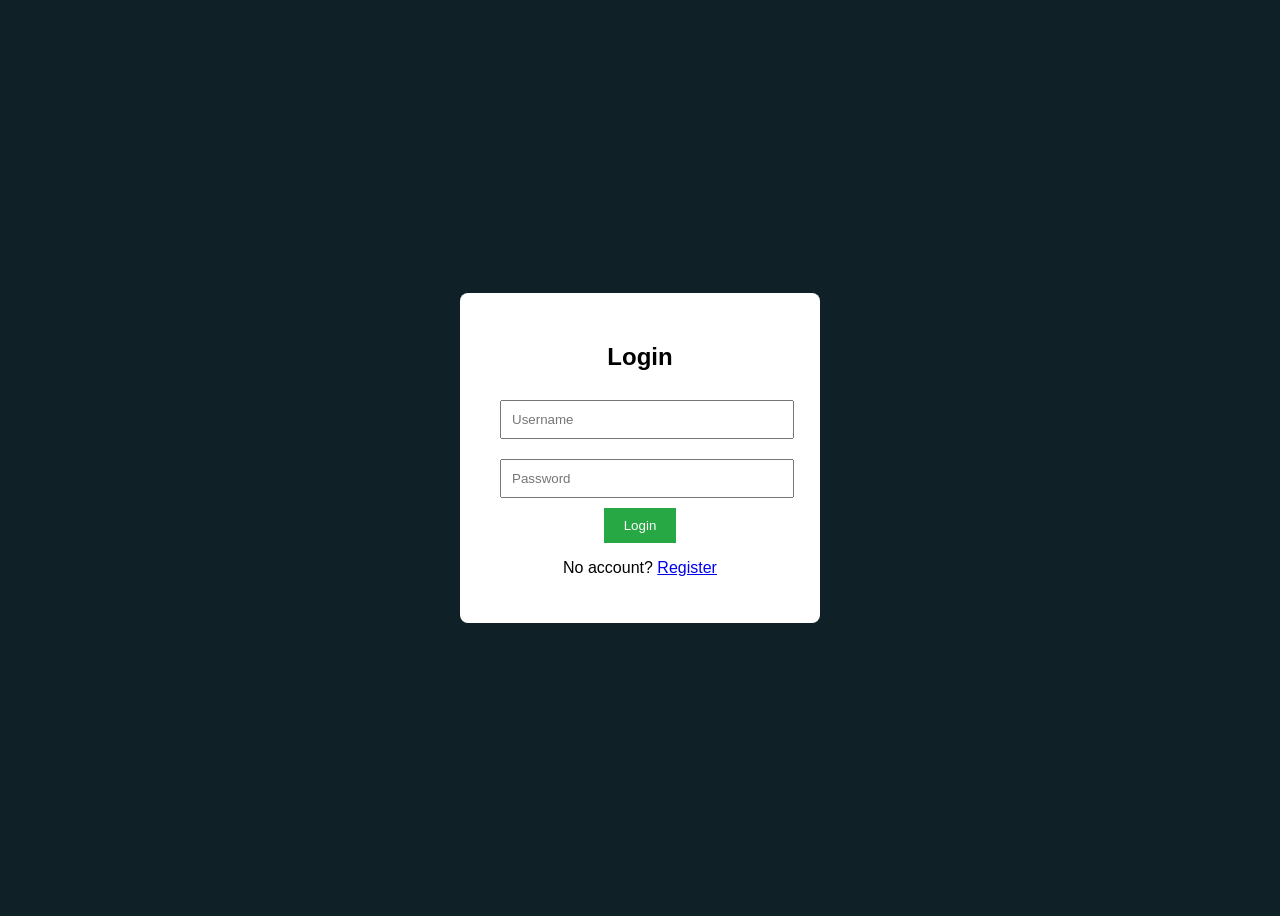
<file: level-2-login/index.html>
<!DOCTYPE html>
<html>
<head>
<title>Login</title>
<link rel="stylesheet" href="style.css">
</head>

<body>

<div class="container">
<h2>Login</h2>

<input type="text" id="loginUser" placeholder="Username">
<input type="password" id="loginPass" placeholder="Password">

<button onclick="login()">Login</button>

<p>No account? <a href="register.html">Register</a></p>
</div>

<script src="script.js"></script>

</body>
</html>
</file>
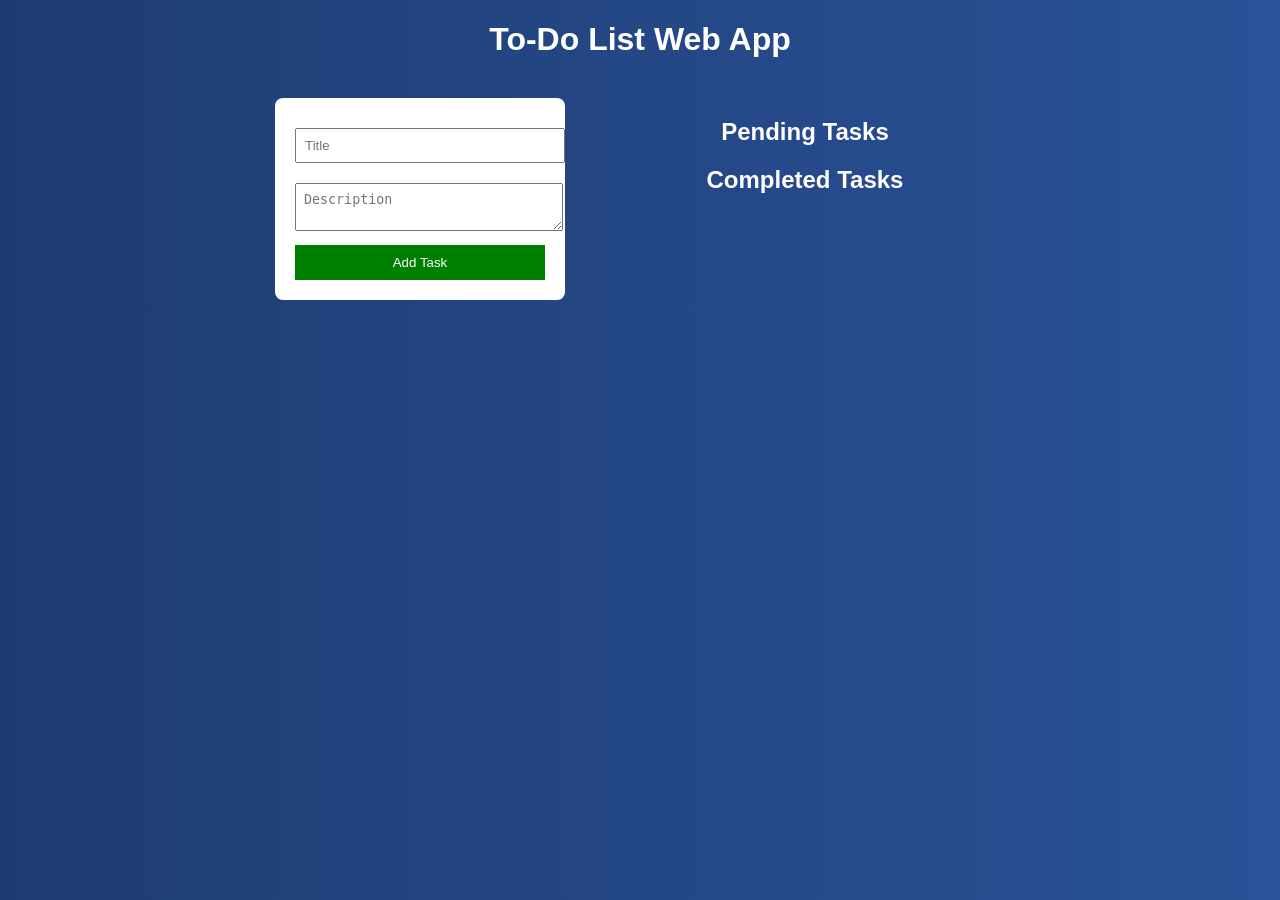
<file: level-2-todo/index.html>
<!DOCTYPE html>
<html lang="en">
<head>
<meta charset="UTF-8">
<title>To-Do List Web App</title>
<link rel="stylesheet" href="style.css">
</head>

<body>

<h1>To-Do List Web App</h1>

<div class="container">

<div class="form">
<input type="text" id="title" placeholder="Title">
<textarea id="desc" placeholder="Description"></textarea>
<button onclick="addTask()">Add Task</button>
</div>

<div class="tasks">
<h2>Pending Tasks</h2>
<ul id="pending"></ul>

<h2>Completed Tasks</h2>
<ul id="completed"></ul>
</div>

</div>

<script src="script.js"></script>

</body>
</html>
</file>
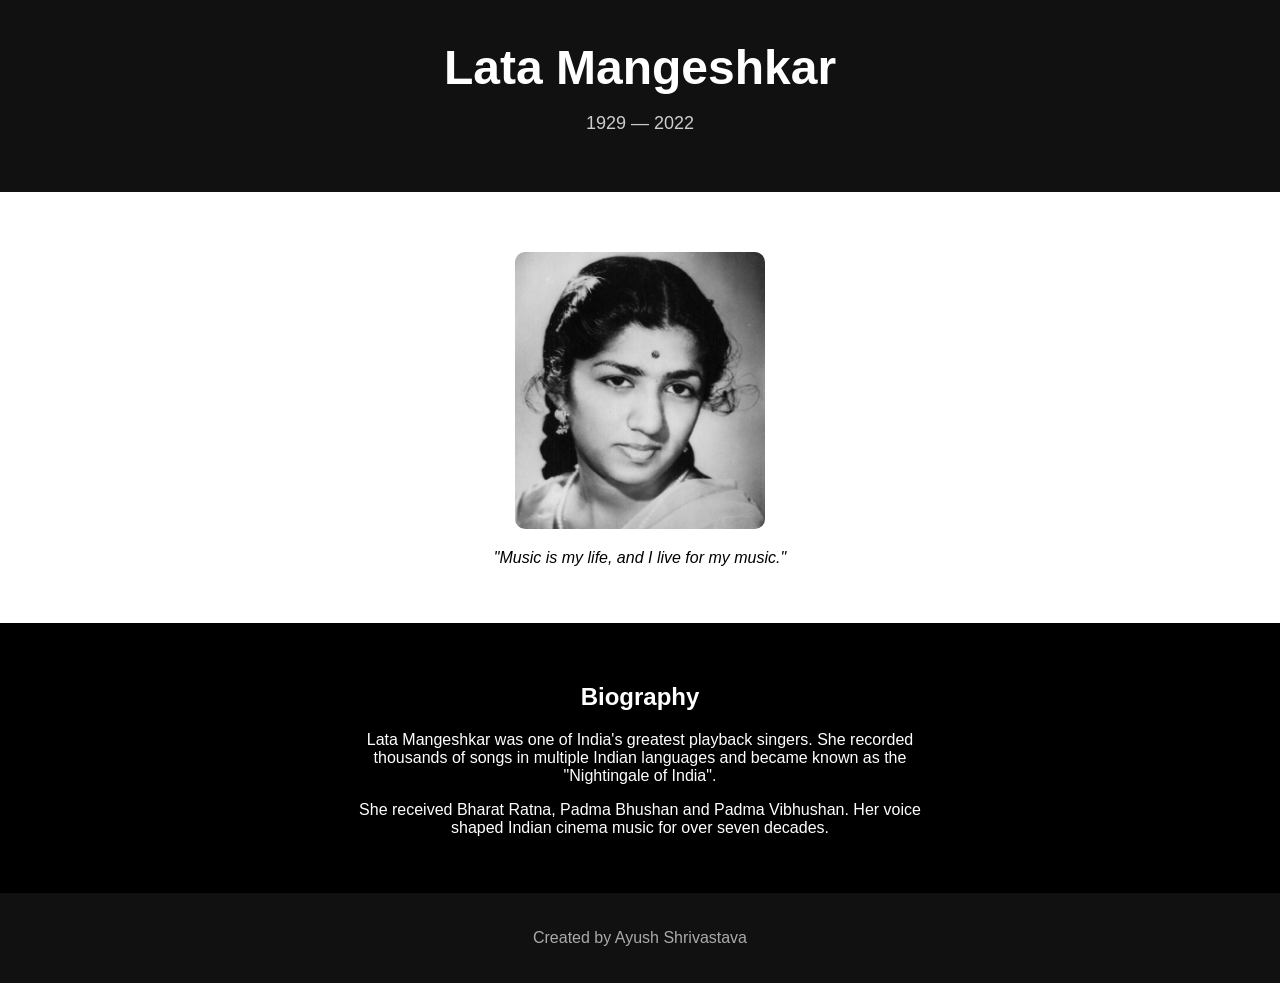
<file: level-2-tribute/index.html>
<!DOCTYPE html>
<html lang="en">
<head>
  <meta charset="UTF-8">
  <title>Lata Mangeshkar Tribute</title>
  <link rel="stylesheet" href="style.css">
</head>

<body>

  <header class="hero">
    <h1>Lata Mangeshkar</h1>
    <p>1929 — 2022</p>
  </header>

  <section class="image-section">
    <img src="images/lata.jpg" alt="Lata Mangeshkar" class="profile-img">
    <blockquote>
      "Music is my life, and I live for my music."
    </blockquote>
  </section>

  <section class="bio">
    <h2>Biography</h2>
    <p>
      Lata Mangeshkar was one of India's greatest playback singers.
      She recorded thousands of songs in multiple Indian languages
      and became known as the "Nightingale of India".
    </p>

    <p>
      She received Bharat Ratna, Padma Bhushan and Padma Vibhushan.
      Her voice shaped Indian cinema music for over seven decades.
    </p>
  </section>

  <footer>
    <p>Created by Ayush Shrivastava</p>
  </footer>

</body>
</html>
</file>
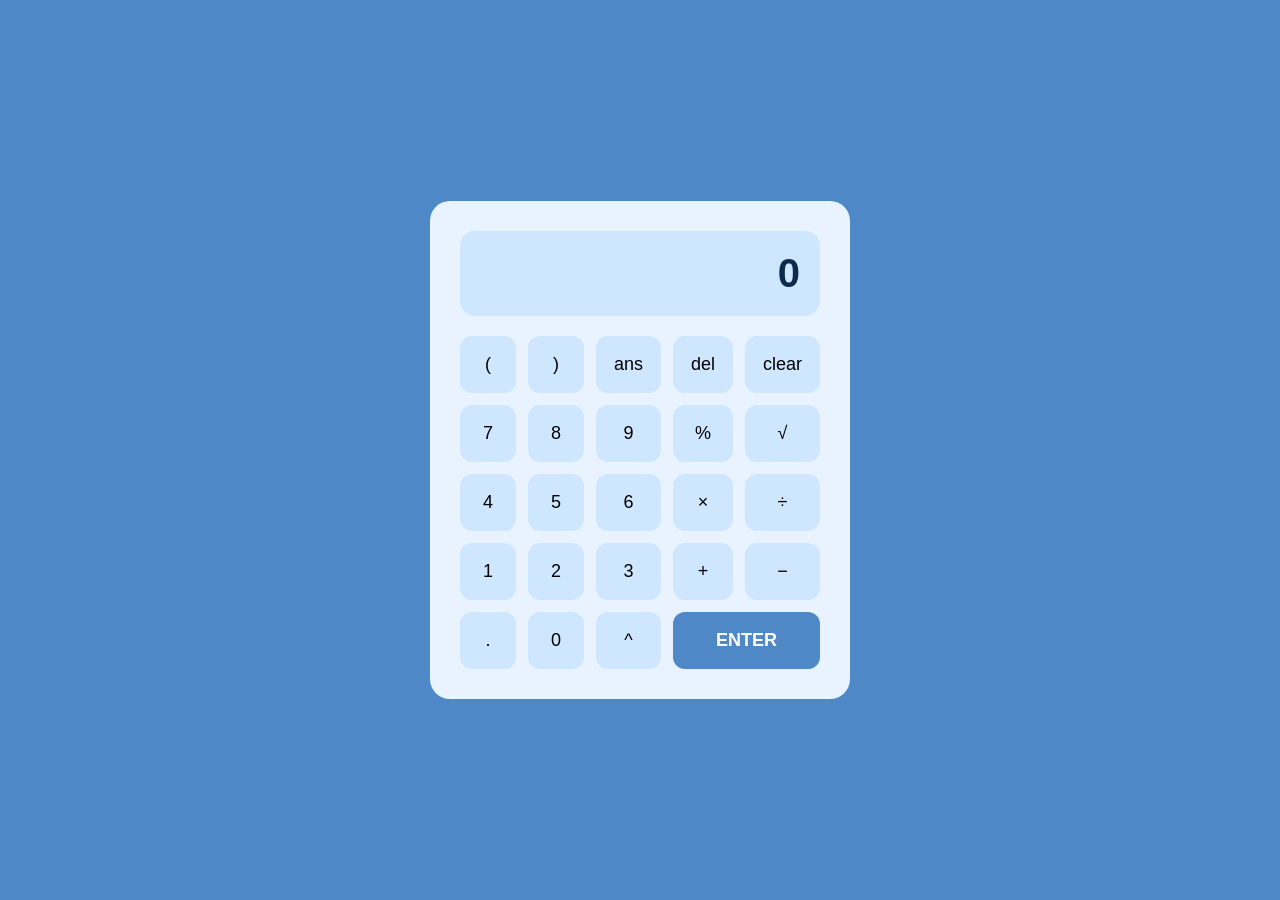
<file: Projetcs/level-2-calculator/index.html>
<!DOCTYPE html>
<html lang="en">
<head>
  <meta charset="UTF-8" />
  <meta name="viewport" content="width=device-width, initial-scale=1.0" />
  <title>Calculator</title>
  <link rel="stylesheet" href="style.css" />
</head>

<body>
  <div class="container">
    <div class="calculator">

      <div class="display">
        <div id="expression"></div>
        <div id="result">0</div>
      </div>

      <div class="buttons">

        <button onclick="append('(')">(</button>
        <button onclick="append(')')">)</button>
        <button onclick="calculate()">ans</button>
        <button onclick="del()">del</button>
        <button onclick="clearDisplay()">clear</button>

        <button onclick="append('7')">7</button>
        <button onclick="append('8')">8</button>
        <button onclick="append('9')">9</button>
        <button onclick="append('%')">%</button>
        <button onclick="append('Math.sqrt(')">√</button>

        <button onclick="append('4')">4</button>
        <button onclick="append('5')">5</button>
        <button onclick="append('6')">6</button>
        <button onclick="append('*')">×</button>
        <button onclick="append('/')">÷</button>

        <button onclick="append('1')">1</button>
        <button onclick="append('2')">2</button>
        <button onclick="append('3')">3</button>
        <button onclick="append('+')">+</button>
        <button onclick="append('-')">−</button>

        <button onclick="append('.')">.</button>
        <button onclick="append('0')">0</button>
        <button onclick="append('**')">^</button>

        <button class="enter" onclick="calculate()">ENTER</button>

      </div>
    </div>
  </div>

  <script src="script.js"></script>
</body>
</html>
</file>
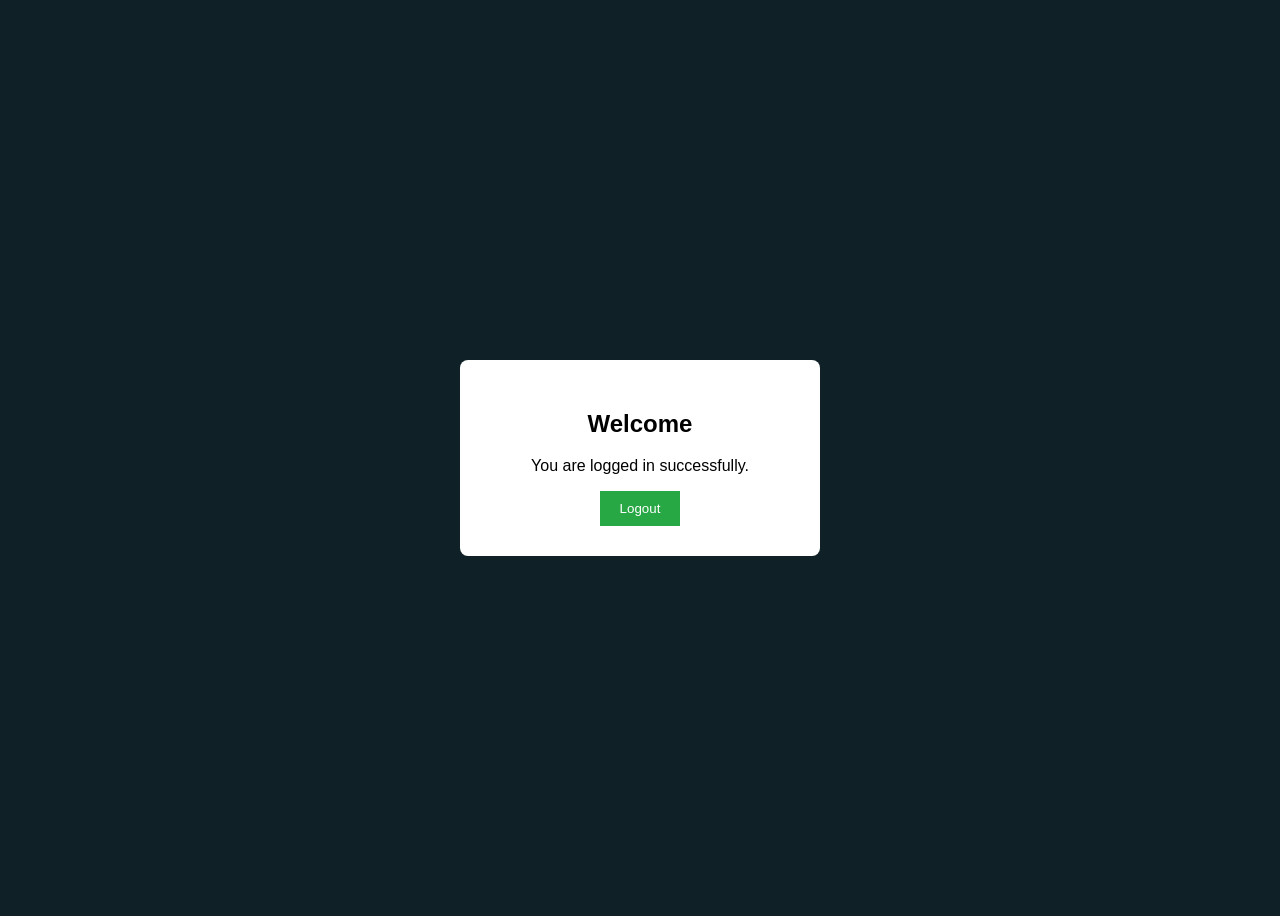
<file: level-2-login/dashboard.html>
<!DOCTYPE html>
<html>
<head>
<title>Dashboard</title>
<link rel="stylesheet" href="style.css">
</head>

<body>

<div class="container">
<h2>Welcome</h2>
<p>You are logged in successfully.</p>

<button onclick="logout()">Logout</button>
</div>

<script src="script.js"></script>

</body>
</html>
</file>
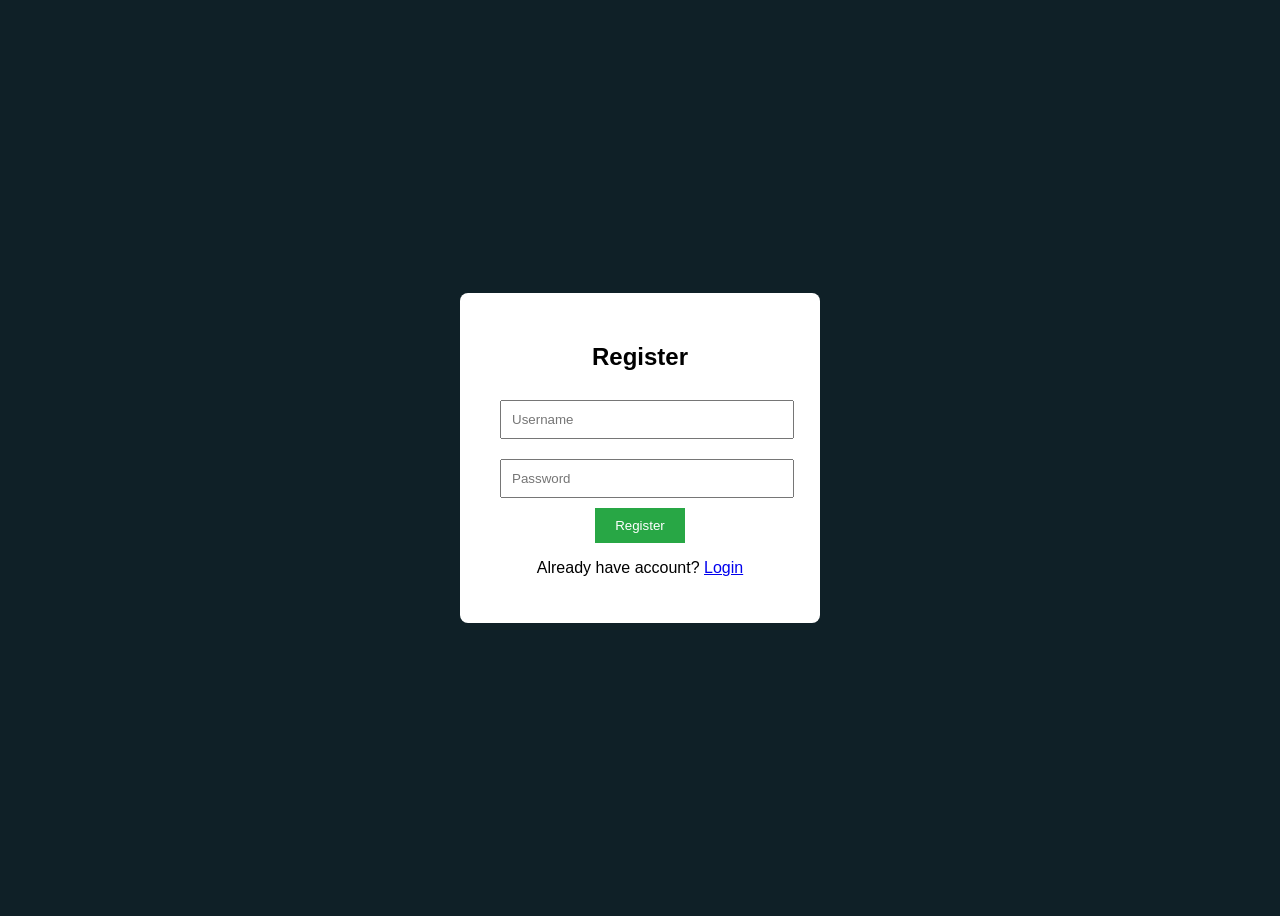
<file: level-2-login/register.html>
<!DOCTYPE html>
<html>
<head>
<title>Register</title>
<link rel="stylesheet" href="style.css">
</head>

<body>

<div class="container">
<h2>Register</h2>

<input type="text" id="regUser" placeholder="Username">
<input type="password" id="regPass" placeholder="Password">

<button onclick="register()">Register</button>

<p>Already have account? <a href="index.html">Login</a></p>
</div>

<script src="script.js"></script>

</body>
</html>
</file>
<file: level-2-login/style.css>
body{
font-family: Arial;
background:#0f2027;
display:flex;
justify-content:center;
align-items:center;
height:100vh;
}

.container{
background:white;
padding:30px;
border-radius:8px;
width:300px;
text-align:center;
}

input{
width:90%;
padding:10px;
margin:10px;
}

button{
padding:10px 20px;
background:#28a745;
color:white;
border:none;
cursor:pointer;
}
</file>
<file: level-2-todo/style.css>
body{
font-family: Arial;
background: linear-gradient(to right,#1e3c72,#2a5298);
color:white;
text-align:center;
}

.container{
display:flex;
justify-content:center;
gap:40px;
margin-top:40px;
}

.form{
background:white;
padding:20px;
border-radius:8px;
color:black;
width:250px;
}

.form input,textarea{
width:100%;
margin:10px 0;
padding:8px;
}

button{
background:green;
color:white;
border:none;
padding:10px;
width:100%;
cursor:pointer;
}

.tasks{
width:400px;
}

li{
background:white;
color:black;
margin:10px;
padding:10px;
border-radius:5px;
display:flex;
justify-content:space-between;
}

.complete{
background:green;
color:white;
border:none;
padding:5px;
margin-right:5px;
}

.delete{
background:red;
color:white;
border:none;
padding:5px;
}
</file>
<file: level-2-tribute/style.css>
body {
  margin: 0;
  font-family: Arial, sans-serif;
  background: black;
  color: white;
  text-align: center;
}

.hero {
  padding: 40px;
  background: #111;
}

.hero h1 {
  font-size: 48px;
  margin: 0;
}

.hero p {
  font-size: 18px;
  color: #ccc;
}

.image-section {
  padding: 40px;
  background: white;
  color: black;
}

.image-section img {
  width: 250px;
  border-radius: 10px;
}

blockquote {
  margin-top: 20px;
  font-style: italic;
}

.bio {
  padding: 40px;
  max-width: 600px;
  margin: auto;
}

footer {
  padding: 20px;
  background: #111;
  color: #aaa;
}

.profile-img {
  width: 220px;
  border-radius: 50%;
  margin: 20px auto;
  display: block;
  box-shadow: 0 0 15px rgba(255,255,255,0.3);
}
</file>
<file: Projetcs/level-2-calculator/style.css>
* {
  margin: 0;
  padding: 0;
  box-sizing: border-box;
  font-family: sans-serif;
}

body {
  background: #4e88c7;
  height: 100vh;
  display: flex;
  justify-content: center;
  align-items: center;
}

.container {
  background: #e9f3ff;
  padding: 30px;
  border-radius: 20px;
}

.calculator {
  width: 360px;
}

.display {
  background: #cfe6ff;
  border-radius: 15px;
  padding: 20px;
  margin-bottom: 20px;
}

#expression {
  color: #4a7fb0;
  font-size: 18px;
}

#result {
  text-align: right;
  font-size: 40px;
  font-weight: bold;
  color: #0d2c4d;
}

.buttons {
  display: grid;
  grid-template-columns: repeat(5, 1fr);
  gap: 12px;
}

button {
  padding: 18px;
  border: none;
  border-radius: 12px;
  background: #cfe6ff;
  font-size: 18px;
  cursor: pointer;
}

button:hover {
  background: #b6dbff;
}

.enter {
  grid-column: span 2;
  background: #4e88c7;
  color: white;
  font-weight: bold;
}
</file>
